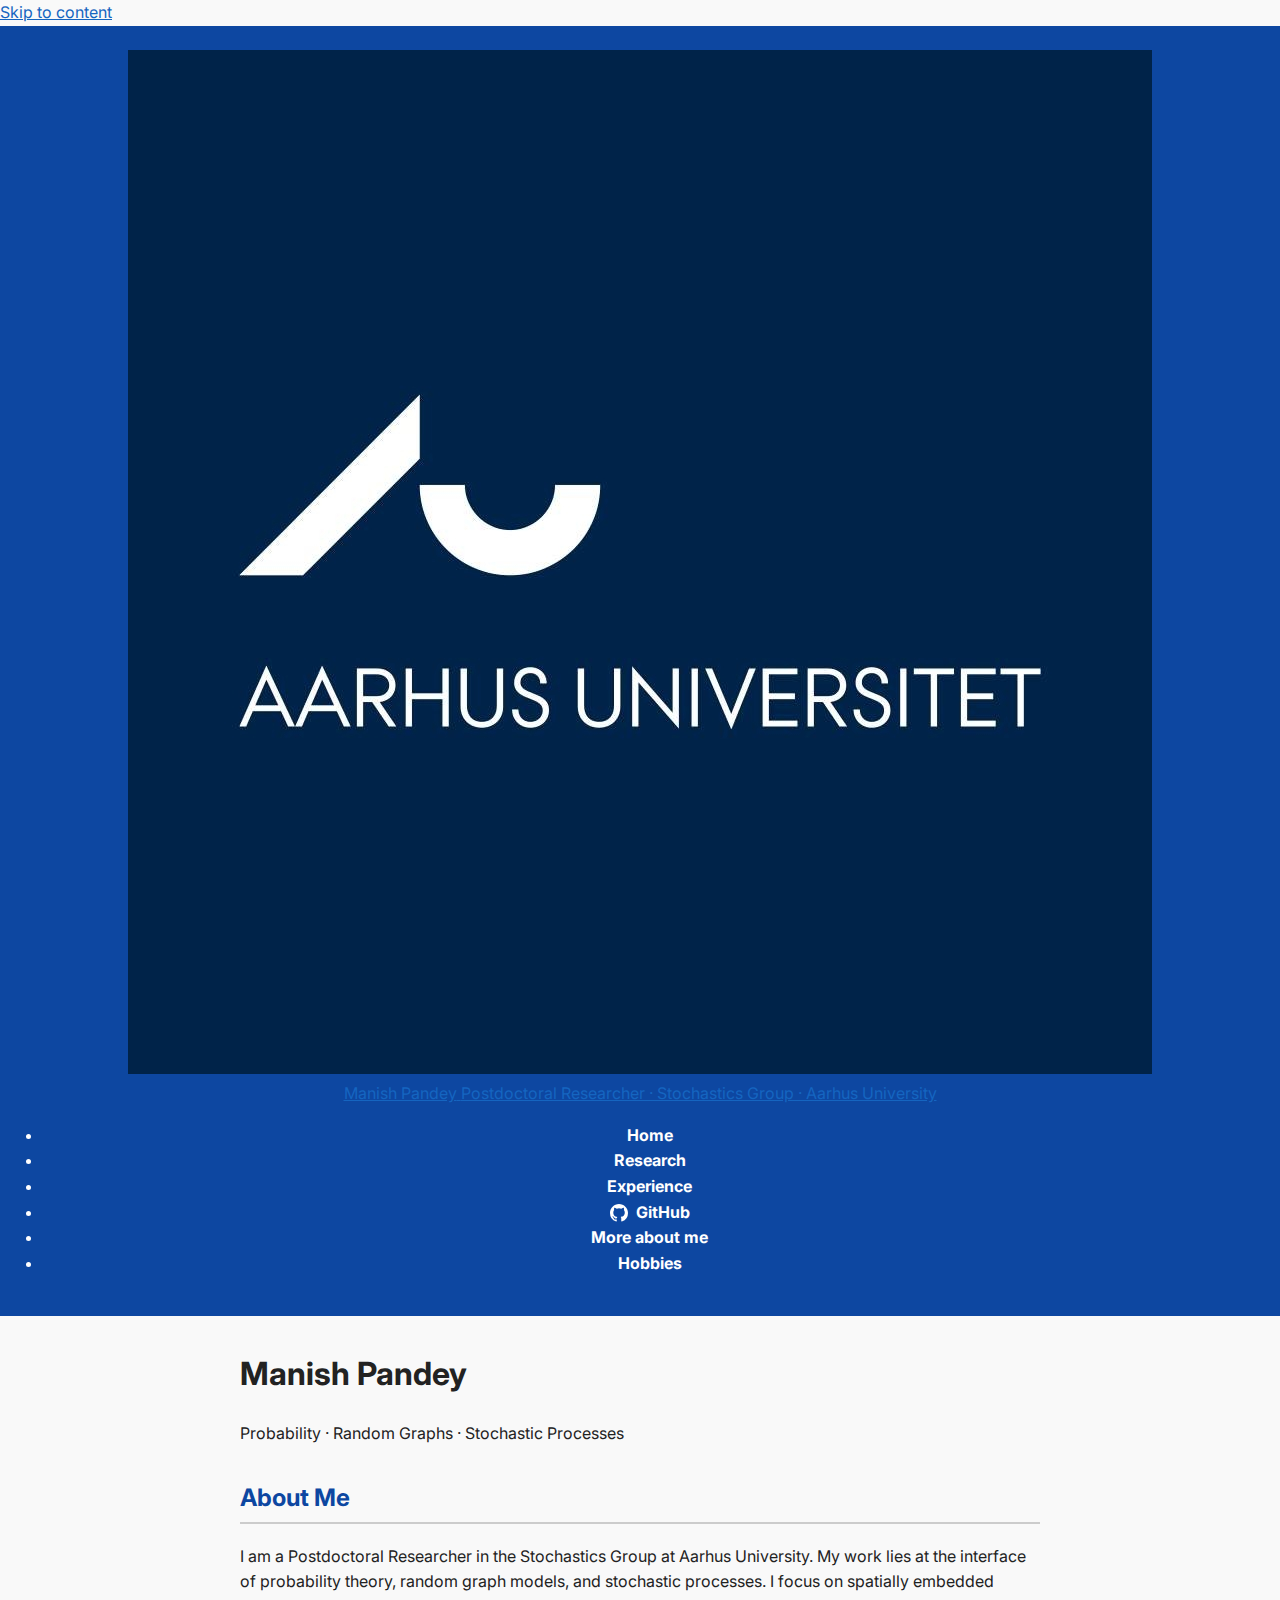
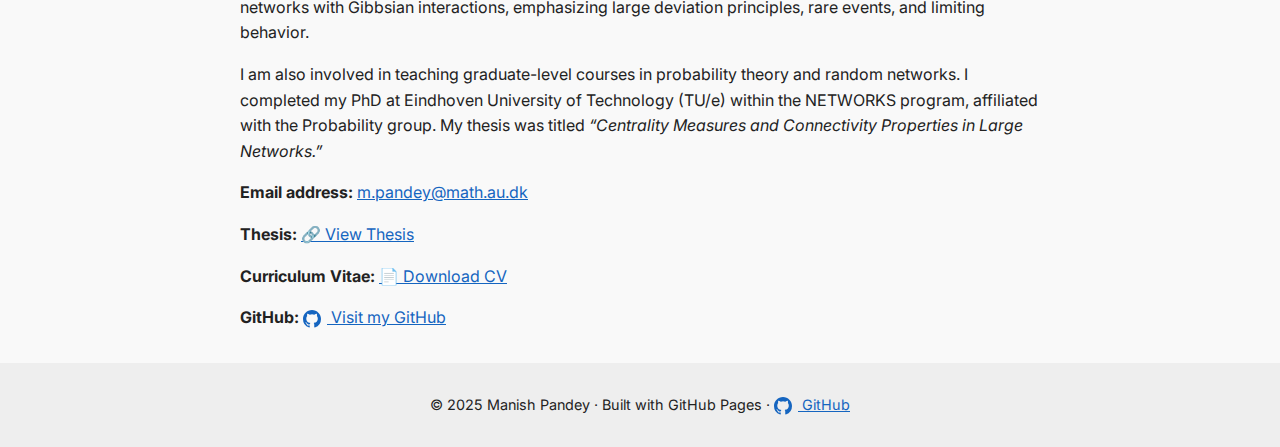
<file: index.html>
<!DOCTYPE html>
<html lang="en">
<head>
  <meta charset="UTF-8" />
  <meta name="viewport" content="width=device-width, initial-scale=1" />
  <title>Manish Pandey</title>

  <!-- SEO -->
  <meta name="description" content="Manish Pandey — Postdoctoral Researcher in the Stochastics Group at Aarhus University." />
  <link rel="canonical" href="https://mpandey0897.github.io/" />

  <!-- Social -->
  <meta property="og:title" content="Manish Pandey" />
  <meta property="og:description" content="Postdoctoral researcher at Aarhus University." />
  <meta property="og:type" content="website" />
  <meta name="twitter:card" content="summary" />

  <!-- Fonts -->
  <link rel="preconnect" href="https://fonts.googleapis.com" />
  <link rel="preconnect" href="https://fonts.gstatic.com" crossorigin />
  <link href="https://fonts.googleapis.com/css2?family=Inter:wght@400;500;600&display=swap" rel="stylesheet" />

  <!-- Styles -->
  <link rel="stylesheet" href="style.css" />
  <style>
    .icon {
      width: 18px;
      height: 18px;
      vertical-align: middle;
      margin-right: 6px;
      fill: currentColor;
    }
    .site-nav a svg {
      margin-right: 4px;
    }
  </style>
</head>
<body>
  <a class="skip-link" href="#main">Skip to content</a>

  <!-- HEADER -->
  <header class="site-header" role="banner">
    <div class="container header-inner">
      <a class="brand" href="index.html#home" aria-label="Go to home">
        <img src="profile.jpg" alt="Portrait of Manish Pandey" class="brand-avatar" />
        <div class="brand-text">
          <span class="brand-title">Manish Pandey</span>
          <span class="brand-subtitle">Postdoctoral Researcher · Stochastics Group · Aarhus University</span>
        </div>
      </a>
      <nav class="site-nav" aria-label="Primary">
        <ul>
          <li><a href="index.html#home" aria-current="page">Home</a></li>
          <li><a href="research.html">Research</a></li>
          <li><a href="experiences.html">Experience</a></li>
           <li>
            <a href="https://github.com/mpandey0897" target="_blank" rel="noopener noreferrer">
              <svg class="icon" viewBox="0 0 16 16" aria-hidden="true">
                <path d="M8 0C3.58 0 0 3.58 0 8a8 8 0 0 0 5.47 7.59c.4.07.55-.17.55-.38 
                  0-.19-.01-.82-.01-1.49-2.01.37-2.53-.49-2.69-.94-.09-.23-.48-.94-.82-1.13-.28-.15-.68-.52
                  0-.53.63-.01 1.08.58 1.23.82.72 1.21 1.87.87 2.33.66.07-.52.28-.87.51-1.07
                  -1.78-.2-3.64-.89-3.64-3.95 0-.87.31-1.59.82-2.15-.08-.2-.36-1.02.08-2.12 
                  0 0 .67-.21 2.2.82a7.5 7.5 0 0 1 4 0c1.53-1.04 2.2-.82 
                  2.2-.82.44 1.1.16 1.92.08 2.12.51.56.82 1.27.82 2.15 
                  0 3.07-1.87 3.75-3.65 3.95.29.25.54.73.54 1.48 
                  0 1.07-.01 1.93-.01 2.2 0 .21.15.46.55.38A8 8 0 0 0 16 8c0-4.42-3.58-8-8-8z"/>
              </svg>
              GitHub
            </a>
          </li>
          <li><a href="/me.html">More about me</a></li>
          <li><a href="hobbies.html">Hobbies</a></li>
        </ul>
      </nav>
    </div>
  </header>

  <!-- HERO -->
  <section class="hero" id="home" role="region" aria-label="Hero banner">
    <div class="container hero-content">
      <h1>Manish Pandey</h1>
      <p>Probability · Random Graphs · Stochastic Processes</p>
    </div>
  </section>

  <main id="main">
    <!-- About -->
    <section id="about" class="container section">
      <h2>About Me</h2>
      <p>
        I am a Postdoctoral Researcher in the Stochastics Group at Aarhus University. My work lies at the interface of probability theory, random graph models, and stochastic processes. I focus on spatially embedded networks with Gibbsian interactions, emphasizing large deviation principles, rare events, and limiting behavior.
      </p>
      <p>
        I am also involved in teaching graduate-level courses in probability theory and random networks. I completed my PhD at Eindhoven University of Technology (TU/e) within the NETWORKS program, affiliated with the Probability group. My thesis was titled
        <em>“Centrality Measures and Connectivity Properties in Large Networks.”</em>
      </p>
      <div class="contacts-grid">
  <p class="hero-contact"><strong>Email address:</strong>
    <a href="mailto:m.pandey@math.au.dk" class="button">m.pandey@math.au.dk</a>
  </p>

  <p class="hero-contact"><strong>Thesis:</strong>
    <a href="https://research.tue.nl/en/publications/centrality-measures-and-connectivity-properties-in-large-networks"
       class="button" target="_blank" rel="noopener noreferrer">🔗 View Thesis</a>
  </p>

  <p class="hero-contact"><strong>Curriculum Vitae:</strong>
    <a href="Resume.pdf" class="button" target="_blank" rel="noopener noreferrer">📄 Download CV</a>
  </p>

  <p class="hero-contact"><strong>GitHub:</strong>
    <a href="https://github.com/mpandey0897" class="button" target="_blank" rel="noopener noreferrer">
      <svg class="icon" viewBox="0 0 16 16" aria-hidden="true">
        <path d="M8 0C3.58 0 0 3.58 0 8a8 8 0 0 0 5.47 7.59c.4.07.55-.17.55-.38 0-.19-.01-.82-.01-1.49-2.01.37-2.53-.49-2.69-.94-.09-.23-.48-.94-.82-1.13-.28-.15-.68-.52 0-.53.63-.01 1.08.58 1.23.82.72 1.21 1.87.87 2.33.66.07-.52.28-.87.51-1.07-1.78-.2-3.64-.89-3.64-3.95 0-.87.31-1.59.82-2.15-.08-.2-.36-1.02.08-2.12 0 0 .67-.21 2.2.82a7.5 7.5 0 0 1 4 0c1.53-1.04 2.2-.82 2.2-.82.44 1.1.16 1.92.08 2.12.51.56.82 1.27.82 2.15 0 3.07-1.87 3.75-3.65 3.95.29.25.54.73.54 1.48 0 1.07-.01 1.93-.01 2.2 0 .21.15.46.55.38A8 8 0 0 0 16 8c0-4.42-3.58-8-8-8z"/>
      </svg>
      Visit my GitHub
    </a>
  </p>
</div>

    </section>
  </main>

  <!-- FOOTER -->
  <footer class="site-footer" role="contentinfo">
    <div class="container">
      <p>
        © <time datetime="2025">2025</time> Manish Pandey · Built with GitHub Pages · 
        <a href="https://github.com/mpandey0897" target="_blank" rel="noopener noreferrer">
          <svg class="icon" viewBox="0 0 16 16" aria-hidden="true">
            <path d="M8 0C3.58 0 0 3.58 0 8a8 8 0 0 0 5.47 7.59c.4.07.55-.17.55-.38 
              0-.19-.01-.82-.01-1.49-2.01.37-2.53-.49-2.69-.94-.09-.23-.48-.94-.82-1.13-.28-.15-.68-.52
              0-.53.63-.01 1.08.58 1.23.82.72 1.21 1.87.87 2.33.66.07-.52.28-.87.51-1.07
              -1.78-.2-3.64-.89-3.64-3.95 0-.87.31-1.59.82-2.15-.08-.2-.36-1.02.08-2.12 
              0 0 .67-.21 2.2.82a7.5 7.5 0 0 1 4 0c1.53-1.04 2.2-.82 
              2.2-.82.44 1.1.16 1.92.08 2.12.51.56.82 1.27.82 2.15 
              0 3.07-1.87 3.75-3.65 3.95.29.25.54.73.54 1.48 
              0 1.07-.01 1.93-.01 2.2 0 .21.15.46.55.38A8 8 0 0 0 16 8c0-4.42-3.58-8-8-8z"/>
          </svg>
          GitHub
        </a>
      </p>
    </div>
  </footer>
</body>
</html>
</file>
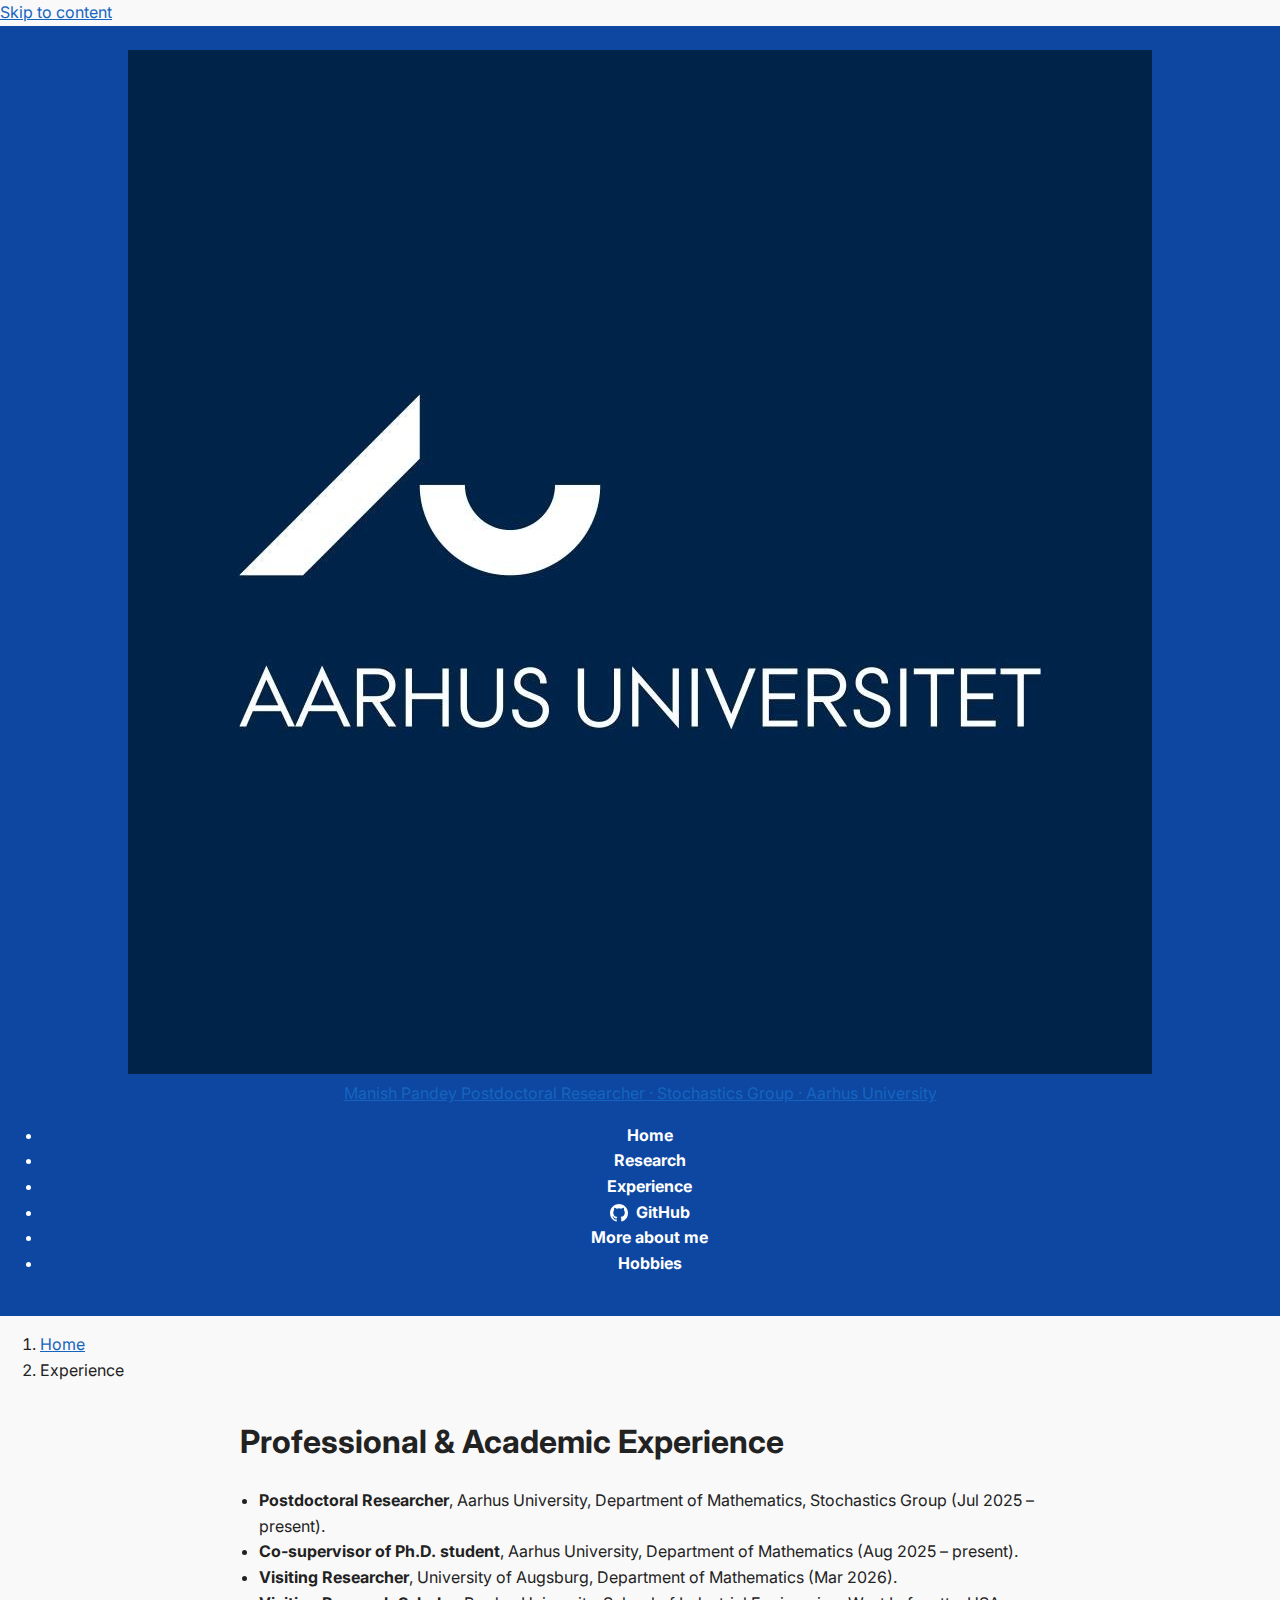
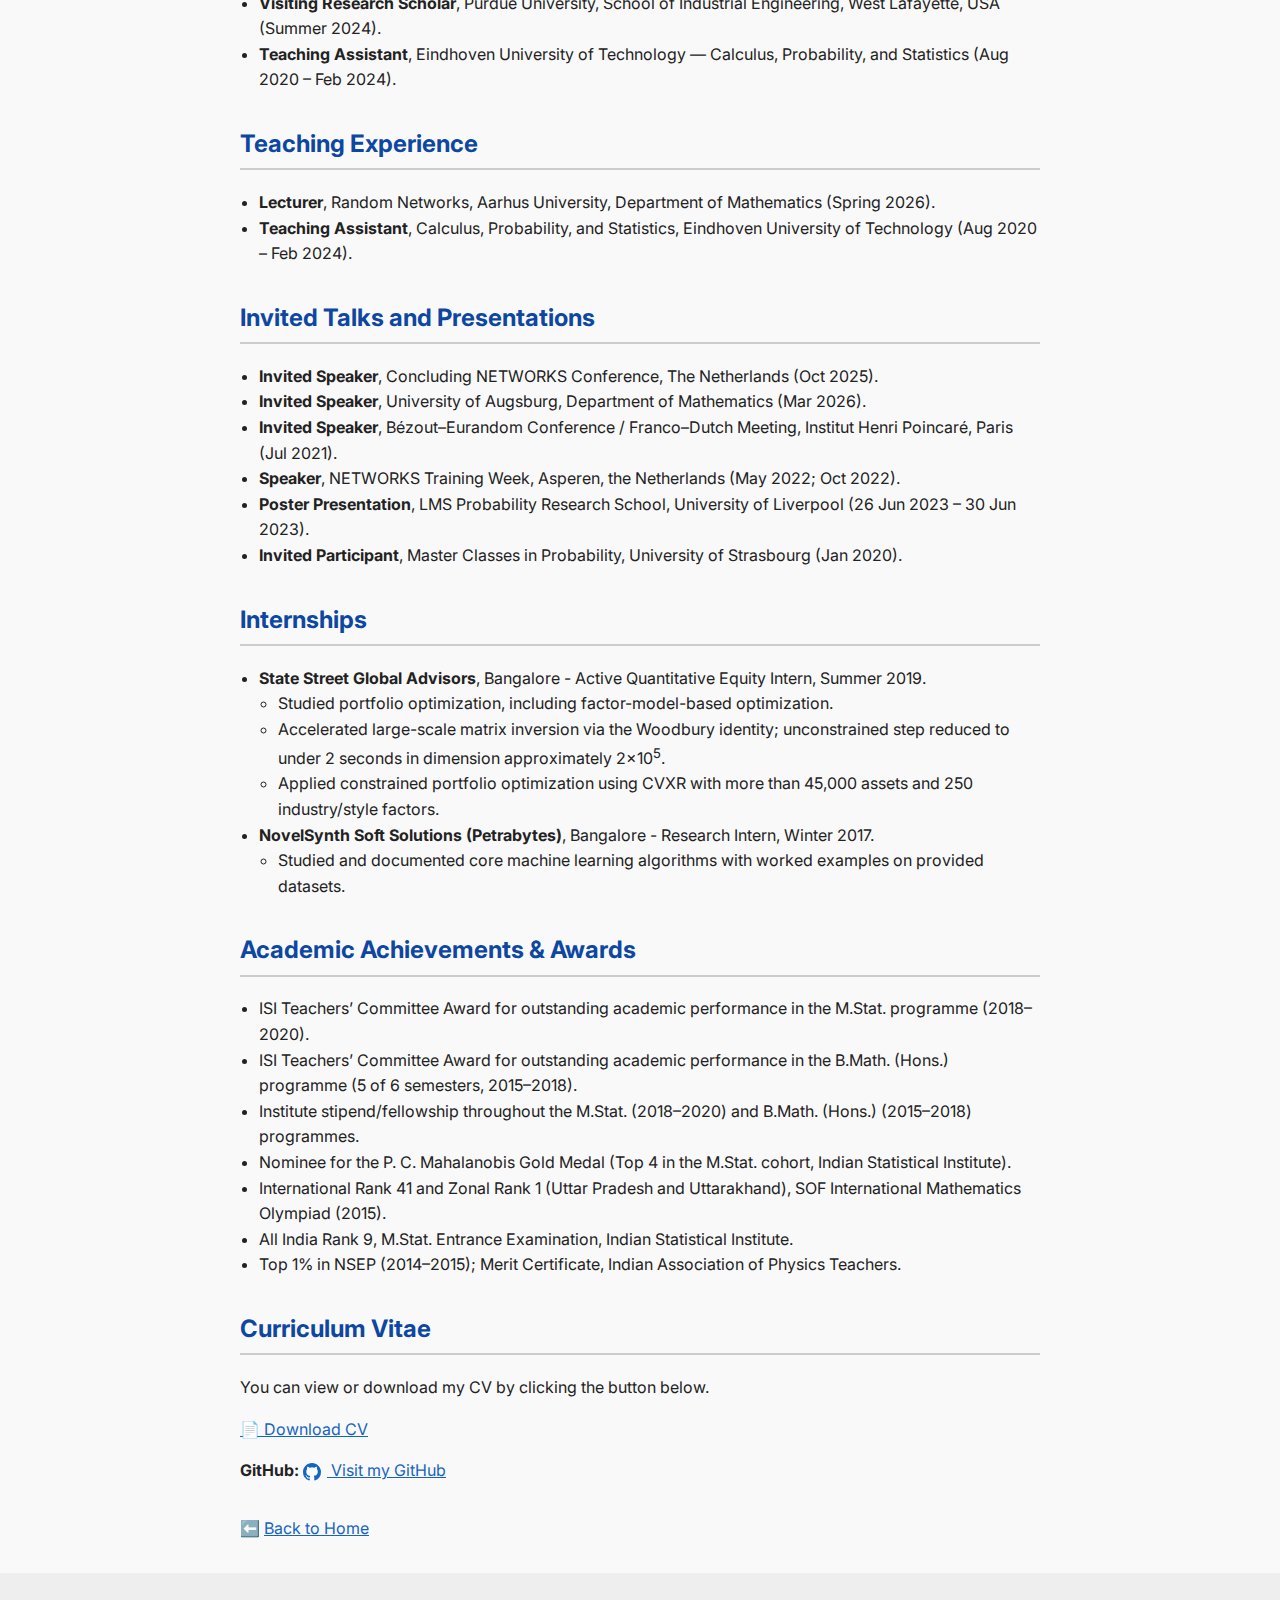
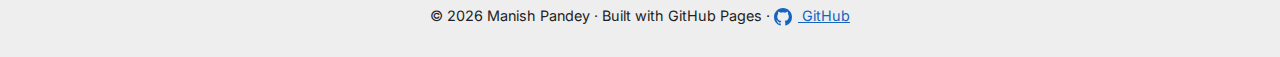
<file: experiences.html>
<!DOCTYPE html>
<html lang="en">
<head>
  <meta charset="UTF-8" />
  <meta name="viewport" content="width=device-width, initial-scale=1" />
  <title>Experience — Manish Pandey</title>

  <meta name="description" content="Professional and academic experience, research visits, teaching, internships, and awards for Manish Pandey." />
  <link rel="canonical" href="https://mpandey0897.github.io/experiences.html" />

  <!-- Fonts -->
  <link rel="preconnect" href="https://fonts.googleapis.com" />
  <link rel="preconnect" href="https://fonts.gstatic.com" crossorigin />
  <link href="https://fonts.googleapis.com/css2?family=Inter:wght@400;500;600&display=swap" rel="stylesheet" />

  <!-- Styles -->
  <link rel="stylesheet" href="style.css" />
  <style>
    .icon { width: 18px; height: 18px; vertical-align: middle; margin-right: 6px; fill: currentColor; }
    .site-nav a svg { margin-right: 4px; }
  </style>
</head>
<body>
  <a class="skip-link" href="#main">Skip to content</a>

  <!-- HEADER -->
  <header class="site-header" role="banner">
    <div class="container header-inner">
      <a class="brand" href="index.html#home" aria-label="Go to home">
        <img src="profile.jpg" alt="Portrait of Manish Pandey" class="brand-avatar" />
        <div class="brand-text">
          <span class="brand-title">Manish Pandey</span>
          <span class="brand-subtitle">Postdoctoral Researcher · Stochastics Group · Aarhus University</span>
        </div>
      </a>
      <nav class="site-nav" aria-label="Primary">
        <ul>
          <li><a href="index.html">Home</a></li>
          <li><a href="research.html">Research</a></li>
          <li><a href="experiences.html" aria-current="page">Experience</a></li>
          <li>
            <a href="https://github.com/mpandey0897" target="_blank" rel="noopener noreferrer">
              <svg class="icon" viewBox="0 0 16 16" aria-hidden="true">
                <path d="M8 0C3.58 0 0 3.58 0 8a8 8 0 0 0 5.47 7.59c.4.07.55-.17.55-.38 0-.19-.01-.82-.01-1.49-2.01.37-2.53-.49-2.69-.94-.09-.23-.48-.94-.82-1.13-.28-.15-.68-.52 0-.53.63-.01 1.08.58 1.23.82.72 1.21 1.87.87 2.33.66.07-.52.28-.87.51-1.07-1.78-.2-3.64-.89-3.64-3.95 0-.87.31-1.59.82-2.15-.08-.2-.36-1.02.08-2.12 0 0 .67-.21 2.2.82a7.5 7.5 0 0 1 4 0c1.53-1.04 2.2-.82 2.2-.82.44 1.1.16 1.92.08 2.12.51.56.82 1.27.82 2.15 0 3.07-1.87 3.75-3.65 3.95.29.25.54.73.54 1.48 0 1.07-.01 1.93-.01 2.2 0 .21.15.46.55.38A8 8 0 0 0 16 8c0-4.42-3.58-8-8-8z"/>
              </svg>
              GitHub
            </a>
          </li>
          <li><a href="/me.html">More about me</a></li>
          <li><a href="hobbies.html">Hobbies</a></li>
        </ul>
      </nav>
    </div>
  </header>

  <!-- Breadcrumb -->
  <nav class="breadcrumb container" aria-label="Breadcrumb">
    <ol>
      <li><a href="/">Home</a></li>
      <li aria-current="page">Experience</li>
    </ol>
  </nav>

  <main id="main">
    <!-- PROFESSIONAL & ACADEMIC EXPERIENCE -->
    <section class="container section">
      <h1>Professional & Academic Experience</h1>
      <ul class="clean-list">
        <li><strong>Postdoctoral Researcher</strong>, Aarhus University, Department of Mathematics, Stochastics Group (<time datetime="2025-07">Jul 2025</time> – present).</li>
        <li><strong>Co-supervisor of Ph.D. student</strong>, Aarhus University, Department of Mathematics  (<time datetime="2025-08">Aug 2025</time> – present).</li>
        <li><strong>Visiting Researcher</strong>, University of Augsburg, Department of Mathematics (<time datetime="2026-03">Mar 2026</time>).</li>
        <li><strong>Visiting Research Scholar</strong>, Purdue University, School of Industrial Engineering, West Lafayette, USA (Summer <time datetime="2024">2024</time>).</li>
        <li><strong>Teaching Assistant</strong>, Eindhoven University of Technology — Calculus, Probability, and Statistics (<time datetime="2020-08">Aug 2020</time> – <time datetime="2024-02">Feb 2024</time>).</li>
      </ul>
    </section>

    <!-- TEACHING -->
    <section class="container section">
      <h2>Teaching Experience</h2>
      <ul class="clean-list">
        <li><strong>Lecturer</strong>, Random Networks, Aarhus University, Department of Mathematics (Spring <time datetime="2026">2026</time>).</li>
        <li><strong>Teaching Assistant</strong>, Calculus, Probability, and Statistics, Eindhoven University of Technology (<time datetime="2020-08">Aug 2020</time> – <time datetime="2024-02">Feb 2024</time>).</li>
      </ul>
    </section>

    <!-- TALKS -->
    <section class="container section">
      <h2>Invited Talks and Presentations</h2>
      <ul class="clean-list">
        <li><strong>Invited Speaker</strong>, Concluding NETWORKS Conference, The Netherlands (<time datetime="2025-10">Oct 2025</time>).</li>
        <li><strong>Invited Speaker</strong>, University of Augsburg, Department of Mathematics (<time datetime="2026-03">Mar 2026</time>).</li>
        <li><strong>Invited Speaker</strong>, Bézout–Eurandom Conference / Franco–Dutch Meeting, Institut Henri Poincaré, Paris (<time datetime="2021-07">Jul 2021</time>).</li>
        <li><strong>Speaker</strong>, NETWORKS Training Week, Asperen, the Netherlands (<time datetime="2022-05">May 2022</time>; <time datetime="2022-10">Oct 2022</time>).</li>
        <li><strong>Poster Presentation</strong>, LMS Probability Research School, University of Liverpool (<time datetime="2023-06-26">26 Jun 2023</time> – <time datetime="2023-06-30">30 Jun 2023</time>).</li>
        <li><strong>Invited Participant</strong>, Master Classes in Probability, University of Strasbourg (<time datetime="2020-01">Jan 2020</time>).</li>
      </ul>
    </section>

    <!-- INTERNSHIPS -->
    <section class="container section">
      <h2>Internships</h2>
      <ul class="clean-list">
        <li>
          <strong>State Street Global Advisors</strong>, Bangalore - Active Quantitative Equity Intern, Summer <time datetime="2019">2019</time>.
          <ul>
            <li>Studied portfolio optimization, including factor-model-based optimization.</li>
            <li>Accelerated large-scale matrix inversion via the Woodbury identity; unconstrained step reduced to under 2 seconds in dimension approximately 2×10<sup>5</sup>.</li>
            <li>Applied constrained portfolio optimization using CVXR with more than 45,000 assets and 250 industry/style factors.</li>
          </ul>
        </li>
        <li>
          <strong>NovelSynth Soft Solutions (Petrabytes)</strong>, Bangalore - Research Intern, Winter <time datetime="2017">2017</time>.
          <ul>
            <li>Studied and documented core machine learning algorithms with worked examples on provided datasets.</li>
          </ul>
        </li>
      </ul>
    </section>

    <!-- ACHIEVEMENTS -->
    <section class="container section">
      <h2>Academic Achievements & Awards</h2>
      <ul class="clean-list">
        <li>ISI Teachers’ Committee Award for outstanding academic performance in the M.Stat. programme (2018–2020).</li>
        <li>ISI Teachers’ Committee Award for outstanding academic performance in the B.Math. (Hons.) programme (5 of 6 semesters, 2015–2018).</li>
        <li>Institute stipend/fellowship throughout the M.Stat. (2018–2020) and B.Math. (Hons.) (2015–2018) programmes.</li>
        <li>Nominee for the P. C. Mahalanobis Gold Medal (Top 4 in the M.Stat. cohort, Indian Statistical Institute).</li>
        <li>International Rank 41 and Zonal Rank 1 (Uttar Pradesh and Uttarakhand), SOF International Mathematics Olympiad (2015).</li>
        <li>All India Rank 9, M.Stat. Entrance Examination, Indian Statistical Institute.</li>
        <li>Top 1% in NSEP (2014–2015); Merit Certificate, Indian Association of Physics Teachers.</li>
      </ul>
    </section>

    <!-- CV -->
    <section id="cv" class="container section">
      <h2>Curriculum Vitae</h2>
      <p>You can view or download my CV by clicking the button below.</p>
      <a href="Resume.pdf" class="button" target="_blank" rel="noopener noreferrer">📄 Download CV</a>

      <p class="hero-contact" style="margin-top:1rem;">
        <strong>GitHub:</strong>
        <a href="https://github.com/mpandey0897" class="button" target="_blank" rel="noopener noreferrer">
          <svg class="icon" viewBox="0 0 16 16" aria-hidden="true">
            <path d="M8 0C3.58 0 0 3.58 0 8a8 8 0 0 0 5.47 7.59c.4.07.55-.17.55-.38 0-.19-.01-.82-.01-1.49-2.01.37-2.53-.49-2.69-.94-.09-.23-.48-.94-.82-1.13-.28-.15-.68-.52 0-.53.63-.01 1.08.58 1.23.82.72 1.21 1.87.87 2.33.66.07-.52.28-.87.51-1.07-1.78-.2-3.64-.89-3.64-3.95 0-.87.31-1.59.82-2.15-.08-.2-.36-1.02.08-2.12 0 0 .67-.21 2.2.82a7.5 7.5 0 0 1 4 0c1.53-1.04 2.2-.82 2.2-.82.44 1.1.16 1.92.08 2.12.51.56.82 1.27.82 2.15 0 3.07-1.87 3.75-3.65 3.95.29.25.54.73.54 1.48 0 1.07-.01 1.93-.01 2.2 0 .21.15.46.55.38A8 8 0 0 0 16 8c0-4.42-3.58-8-8-8z"/>
          </svg>
          Visit my GitHub
        </a>
      </p>
    </section>

    <section class="container section">
      <p>⬅️ <a href="index.html#home">Back to Home</a></p>
    </section>
  </main>

  <!-- FOOTER -->
  <footer class="site-footer" role="contentinfo">
    <div class="container">
      <p>
        © <time datetime="2026">2026</time> Manish Pandey · Built with GitHub Pages · 
        <a href="https://github.com/mpandey0897" target="_blank" rel="noopener noreferrer">
          <svg class="icon" viewBox="0 0 16 16" aria-hidden="true">
            <path d="M8 0C3.58 0 0 3.58 0 8a8 8 0 0 0 5.47 7.59c.4.07.55-.17.55-.38 
              0-.19-.01-.82-.01-1.49-2.01.37-2.53-.49-2.69-.94-.09-.23-.48-.94-.82-1.13-.28-.15-.68-.52
              0-.53.63-.01 1.08.58 1.23.82.72 1.21 1.87.87 2.33.66.07-.52.28-.87.51-1.07
              -1.78-.2-3.64-.89-3.64-3.95 0-.87.31-1.59.82-2.15-.08-.2-.36-1.02.08-2.12 
              0 0 .67-.21 2.2.82a7.5 7.5 0 0 1 4 0c1.53-1.04 2.2-.82 
              2.2-.82.44 1.1.16 1.92.08 2.12.51.56.82 1.27.82 2.15 
              0 3.07-1.87 3.75-3.65 3.95.29.25.54.73.54 1.48 
              0 1.07-.01 1.93-.01 2.2 0 .21.15.46.55.38A8 8 0 0 0 16 8c0-4.42-3.58-8-8-8z"/>
          </svg>
          GitHub
        </a>
      </p>
    </div>
  </footer>
</body>
</html>
</file>
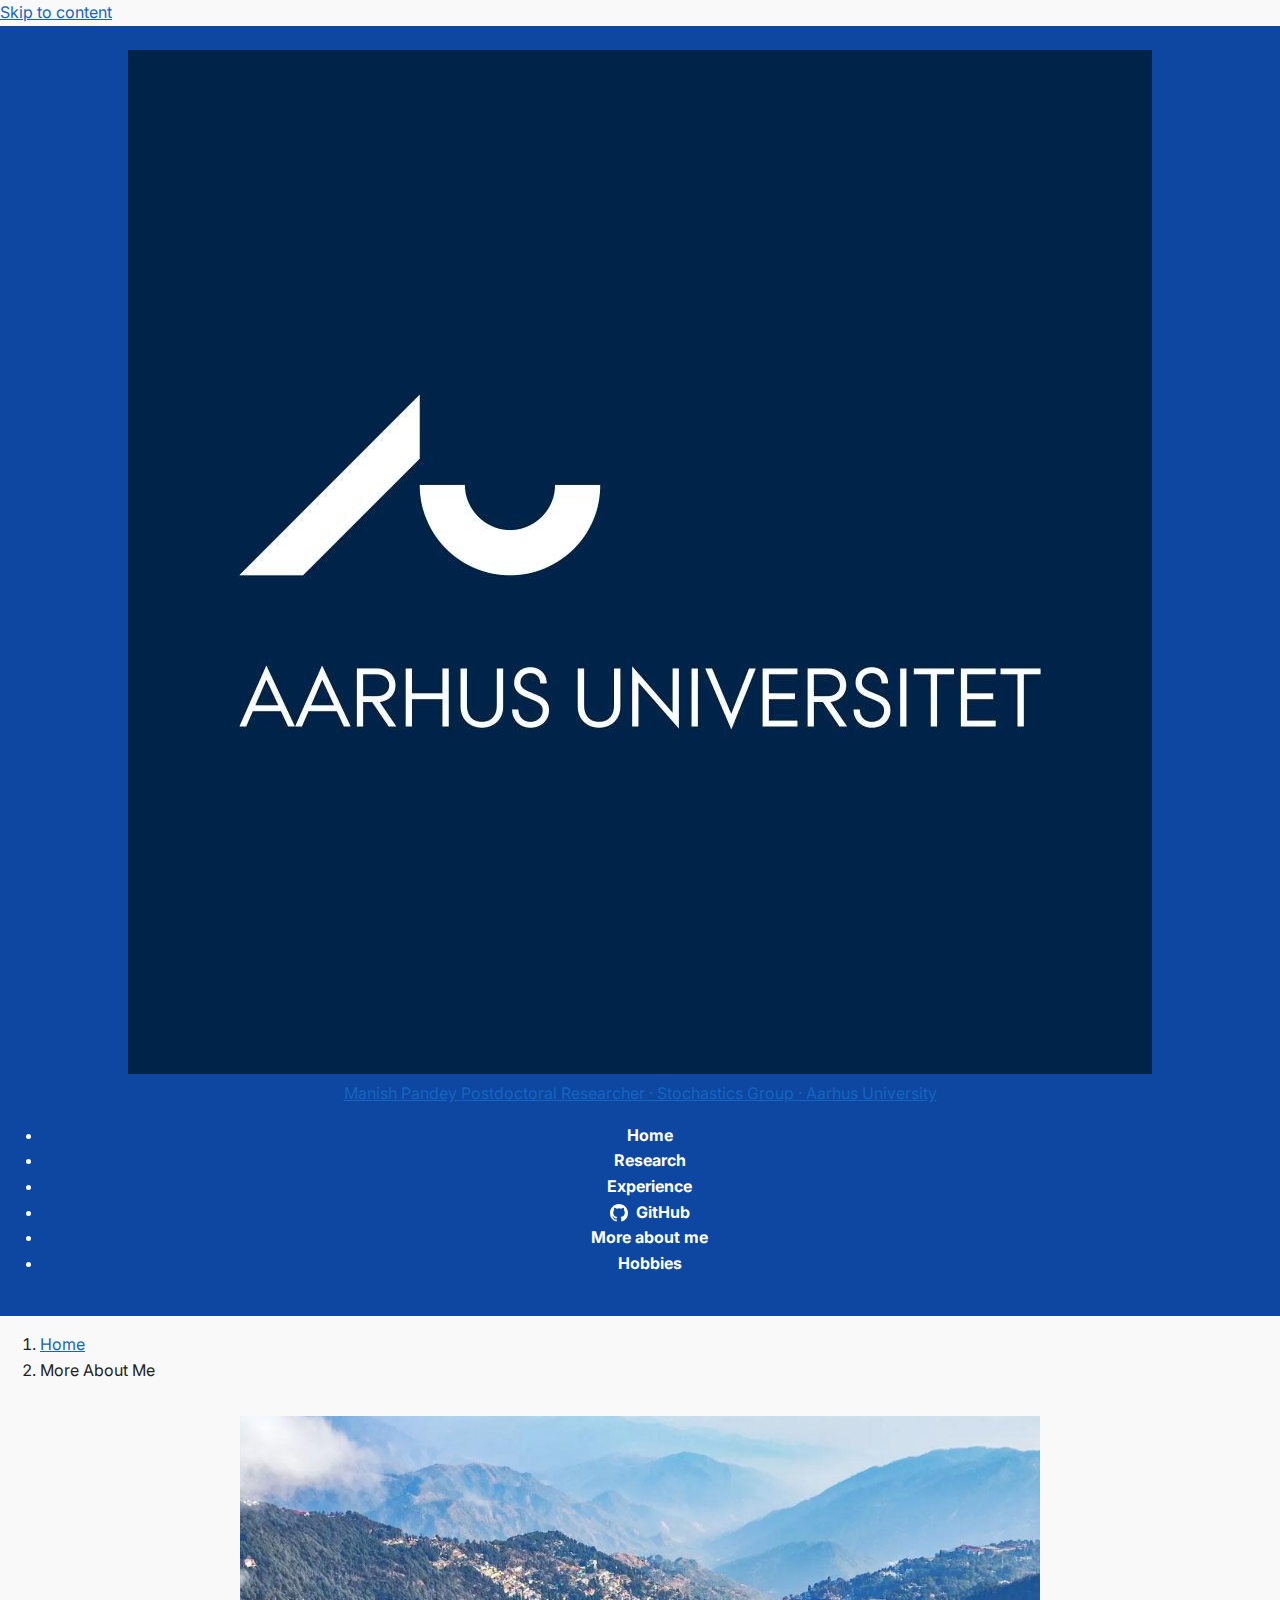
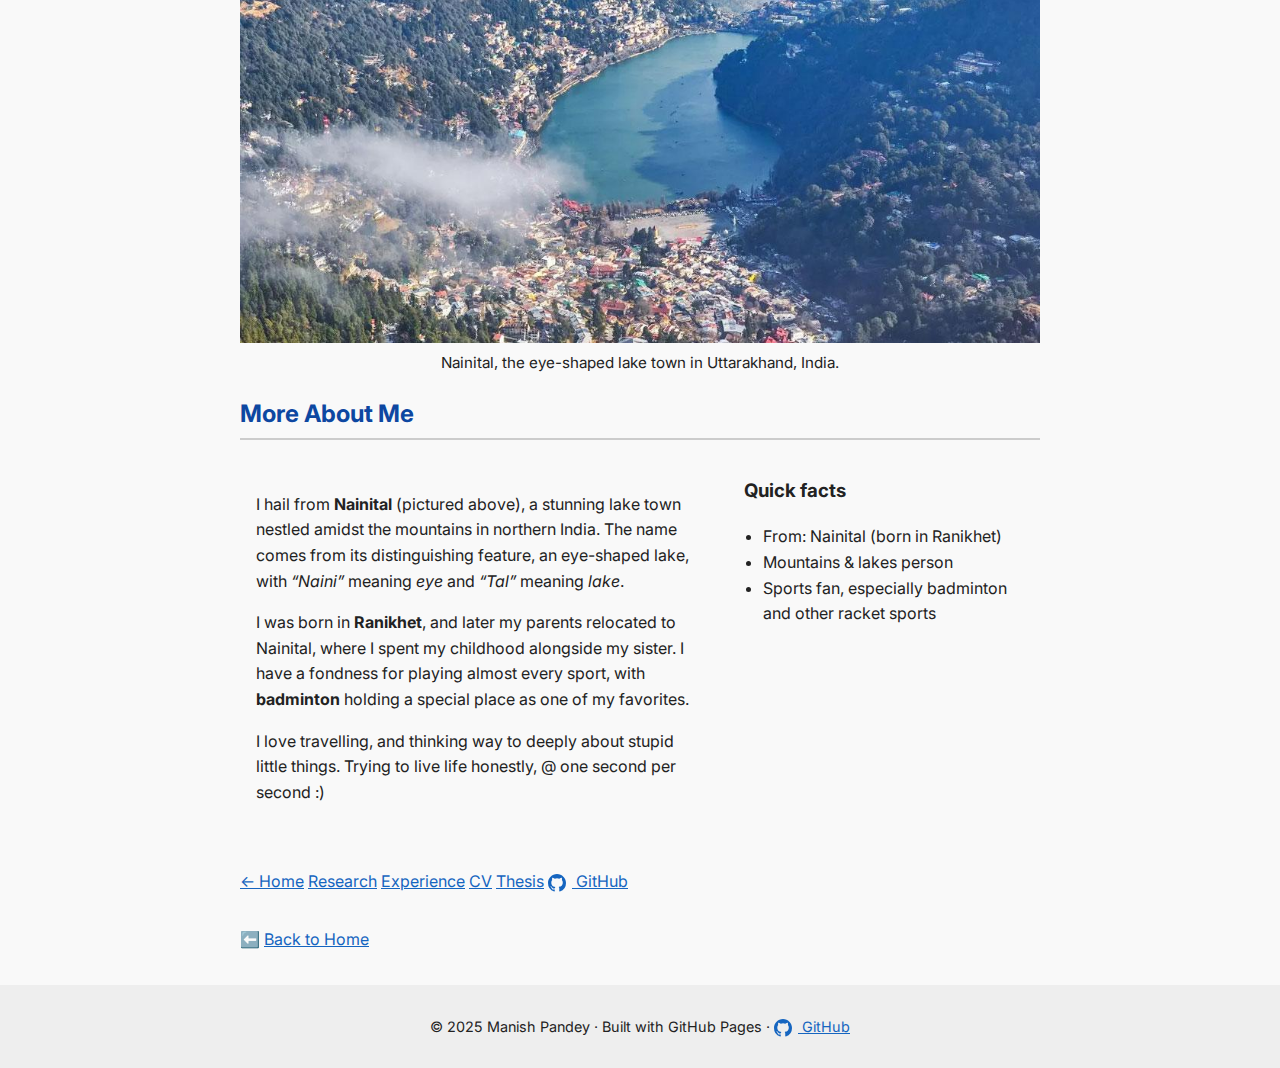
<file: me.html>
<!DOCTYPE html>
<html lang="en">
<head>
  <meta charset="utf-8" />
  <meta name="viewport" content="width=device-width, initial-scale=1" />
  <title>More About Me — Manish Pandey</title>
  <meta name="description" content="More about Manish Pandey — from Nainital and Ranikhet, with a love for sports (especially badminton) and the mountains." />

  <!-- Fonts & Styles -->
  <link rel="preconnect" href="https://fonts.googleapis.com" />
  <link rel="preconnect" href="https://fonts.gstatic.com" crossorigin />
  <link href="https://fonts.googleapis.com/css2?family=Inter:wght@400;500;600&display=swap" rel="stylesheet" />
  <link rel="stylesheet" href="/style.css" />

  <!-- Page-specific styles -->
  <style>
    .lead-photo { margin: 0 0 1rem; }
    .lead-photo img {
      width: 100%; height: auto; display: block;
      border-radius: var(--radius-1); border: 1px solid var(--border);
    }
    .lead-photo figcaption {
      margin-top: .5rem; font-size: .95rem; color: var(--muted); text-align: center;
    }
    .about-split {
      display: grid; grid-template-columns: 1fr; gap: 1.25rem; align-items: start;
    }
    @media (min-width: 900px) {
      .about-split { grid-template-columns: 1.2fr .8fr; }
    }
    .about-box {
      border: 1px solid var(--border); border-radius: var(--radius-1);
      padding: 1rem; background: var(--bg);
    }
    /* GitHub icon */
    .icon { width: 18px; height: 18px; vertical-align: middle; margin-right: 6px; fill: currentColor; }
    .site-nav a svg { margin-right: 4px; }
  </style>
</head>
<body>
  <a class="skip-link" href="#main">Skip to content</a>

  <!-- HEADER -->
  <header class="site-header" role="banner">
    <div class="container header-inner">
      <a class="brand" href="/#home" aria-label="Go to home">
        <img src="/profile.jpg" alt="Portrait of Manish Pandey" class="brand-avatar" />
        <div class="brand-text">
          <span class="brand-title">Manish Pandey</span>
          <span class="brand-subtitle">Postdoctoral Researcher · Stochastics Group · Aarhus University</span>
        </div>
      </a>
      <nav class="site-nav" aria-label="Primary">
        <ul>
          <li><a href="/#home">Home</a></li>
          <li><a href="/research.html">Research</a></li>
          <li><a href="/experiences.html">Experience</a></li>
          <li>
            <a href="https://github.com/mpandey0897" target="_blank" rel="noopener noreferrer">
              <svg class="icon" viewBox="0 0 16 16" aria-hidden="true">
                <path d="M8 0C3.58 0 0 3.58 0 8a8 8 0 0 0 5.47 7.59c.4.07.55-.17.55-.38 0-.19-.01-.82-.01-1.49-2.01.37-2.53-.49-2.69-.94-.09-.23-.48-.94-.82-1.13-.28-.15-.68-.52 0-.53.63-.01 1.08.58 1.23.82.72 1.21 1.87.87 2.33.66.07-.52.28-.87.51-1.07-1.78-.2-3.64-.89-3.64-3.95 0-.87.31-1.59.82-2.15-.08-.2-.36-1.02.08-2.12 0 0 .67-.21 2.2.82a7.5 7.5 0 0 1 4 0c1.53-1.04 2.2-.82 2.2-.82.44 1.1.16 1.92.08 2.12.51.56.82 1.27.82 2.15 0 3.07-1.87 3.75-3.65 3.95.29.25.54.73.54 1.48 0 1.07-.01 1.93-.01 2.2 0 .21.15.46.55.38A8 8 0 0 0 16 8c0-4.42-3.58-8-8-8z"/>
              </svg>
              GitHub
            </a>
          </li>
          <li><a href="/me.html" aria-current="page">More about me</a></li>
          <li><a href="/hobbies.html">Hobbies</a></li>
        </ul>
      </nav>
    </div>
  </header>

  <!-- Breadcrumb -->
  <nav class="breadcrumb container" aria-label="Breadcrumb">
    <ol>
      <li><a href="/">Home</a></li>
      <li aria-current="page">More About Me</li>
    </ol>
  </nav>

  <main id="main">
    <section class="container section">
      <figure class="lead-photo">
        <img src="/nainital.jpg" alt="Nainital Lake town surrounded by mountains" />
        <figcaption>Nainital, the eye-shaped lake town in Uttarakhand, India.</figcaption>
      </figure>

      <h2>More About Me</h2>
      <div class="about-split">
        <div class="about-box">
          <p>
            I hail from <strong>Nainital</strong> (pictured above), a stunning lake town nestled amidst the mountains in northern India.
            The name comes from its distinguishing feature, an eye-shaped lake, with <em>“Naini”</em> meaning <em>eye</em> and
            <em>“Tal”</em> meaning <em>lake</em>.
          </p>
          <p>
            I was born in <strong>Ranikhet</strong>, and later my parents relocated to Nainital, where I spent my childhood alongside my sister.
            I have a fondness for playing almost every sport, with <strong>badminton</strong> holding a special place as one of my favorites.
          </p>
          <p>
            I love travelling, and thinking way to deeply about stupid little things. Trying to live life honestly, @ one second per second :)
          </p>
      
        </div>

        <div class="about-box">
          <h3 style="margin-top:0">Quick facts</h3>
          <ul class="clean-list">
            <li>From: Nainital (born in Ranikhet)</li>
            <li>Mountains &amp; lakes person</li>
            <li>Sports fan, especially badminton and other racket sports</li>
          </ul>
        </div>
      </div>
    </section>

    <!-- Quick links -->
    <section class="container section" aria-label="Quick navigation">
      <a class="button" href="/">← Home</a>
      <a class="button" href="/research.html">Research</a>
      <a class="button" href="/experiences.html">Experience</a>
      <a class="button" href="/Resume.pdf" target="_blank" rel="noopener noreferrer">CV</a>
      <a class="button" href="https://research.tue.nl/en/publications/centrality-measures-and-connectivity-properties-in-large-networks" target="_blank" rel="noopener noreferrer">Thesis</a>
      <a class="button" href="https://github.com/mpandey0897" target="_blank" rel="noopener noreferrer">
        <svg class="icon" viewBox="0 0 16 16" aria-hidden="true">
          <path d="M8 0C3.58 0 0 3.58 0 8a8 8 0 0 0 5.47 7.59c.4.07.55-.17.55-.38 0-.19-.01-.82-.01-1.49-2.01.37-2.53-.49-2.69-.94-.09-.23-.48-.94-.82-1.13-.28-.15-.68-.52 0-.53.63-.01 1.08.58 1.23.82.72 1.21 1.87.87 2.33.66.07-.52.28-.87.51-1.07-1.78-.2-3.64-.89-3.64-3.95 0-.87.31-1.59.82-2.15-.08-.2-.36-1.02.08-2.12 0 0 .67-.21 2.2.82a7.5 7.5 0 0 1 4 0c1.53-1.04 2.2-.82 2.2-.82.44 1.1.16 1.92.08 2.12.51.56.82 1.27.82 2.15 0 3.07-1.87 3.75-3.65 3.95.29.25.54.73.54 1.48 0 1.07-.01 1.93-.01 2.2 0 .21.15.46.55.38A8 8 0 0 0 16 8c0-4.42-3.58-8-8-8z"/>
        </svg>
        GitHub
      </a>
    </section>

    <section class="container section">
      <p>⬅️ <a href="index.html#home">Back to Home</a></p>
    </section>
  </main>

  <!-- FOOTER -->
  <footer class="site-footer" role="contentinfo">
    <div class="container">
      <p>
        © <time datetime="2025">2025</time> Manish Pandey · Built with GitHub Pages · 
        <a href="https://github.com/mpandey0897" target="_blank" rel="noopener noreferrer">
          <svg class="icon" viewBox="0 0 16 16" aria-hidden="true">
            <path d="M8 0C3.58 0 0 3.58 0 8a8 8 0 0 0 5.47 7.59c.4.07.55-.17.55-.38 
              0-.19-.01-.82-.01-1.49-2.01.37-2.53-.49-2.69-.94-.09-.23-.48-.94-.82-1.13-.28-.15-.68-.52
              0-.53.63-.01 1.08.58 1.23.82.72 1.21 1.87.87 2.33.66.07-.52.28-.87.51-1.07
              -1.78-.2-3.64-.89-3.64-3.95 0-.87.31-1.59.82-2.15-.08-.2-.36-1.02.08-2.12 
              0 0 .67-.21 2.2.82a7.5 7.5 0 0 1 4 0c1.53-1.04 2.2-.82 
              2.2-.82.44 1.1.16 1.92.08 2.12.51.56.82 1.27.82 2.15 
              0 3.07-1.87 3.75-3.65 3.95.29.25.54.73.54 1.48 
              0 1.07-.01 1.93-.01 2.2 0 .21.15.46.55.38A8 8 0 0 0 16 8c0-4.42-3.58-8-8-8z"/>
          </svg>
          GitHub
        </a>
      </p>
    </div>
  </footer>
</body>
</html>
</file>
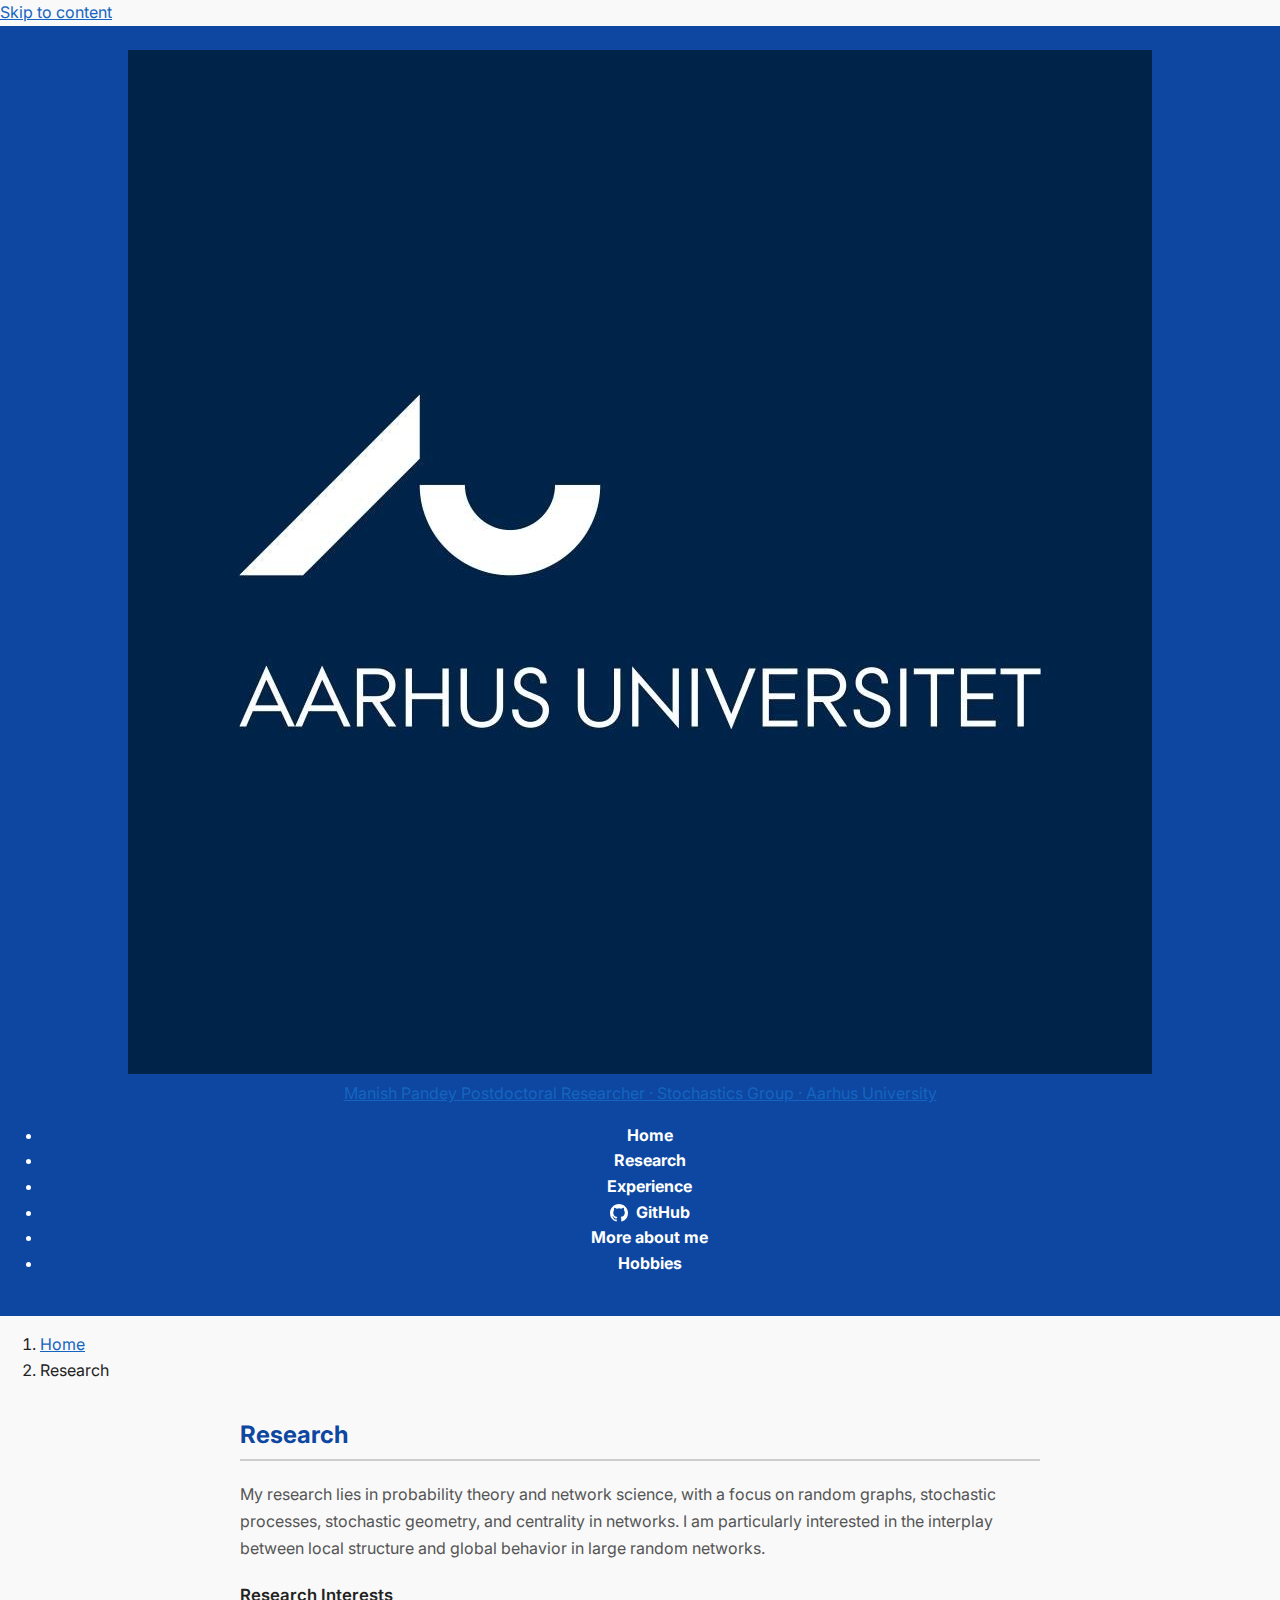
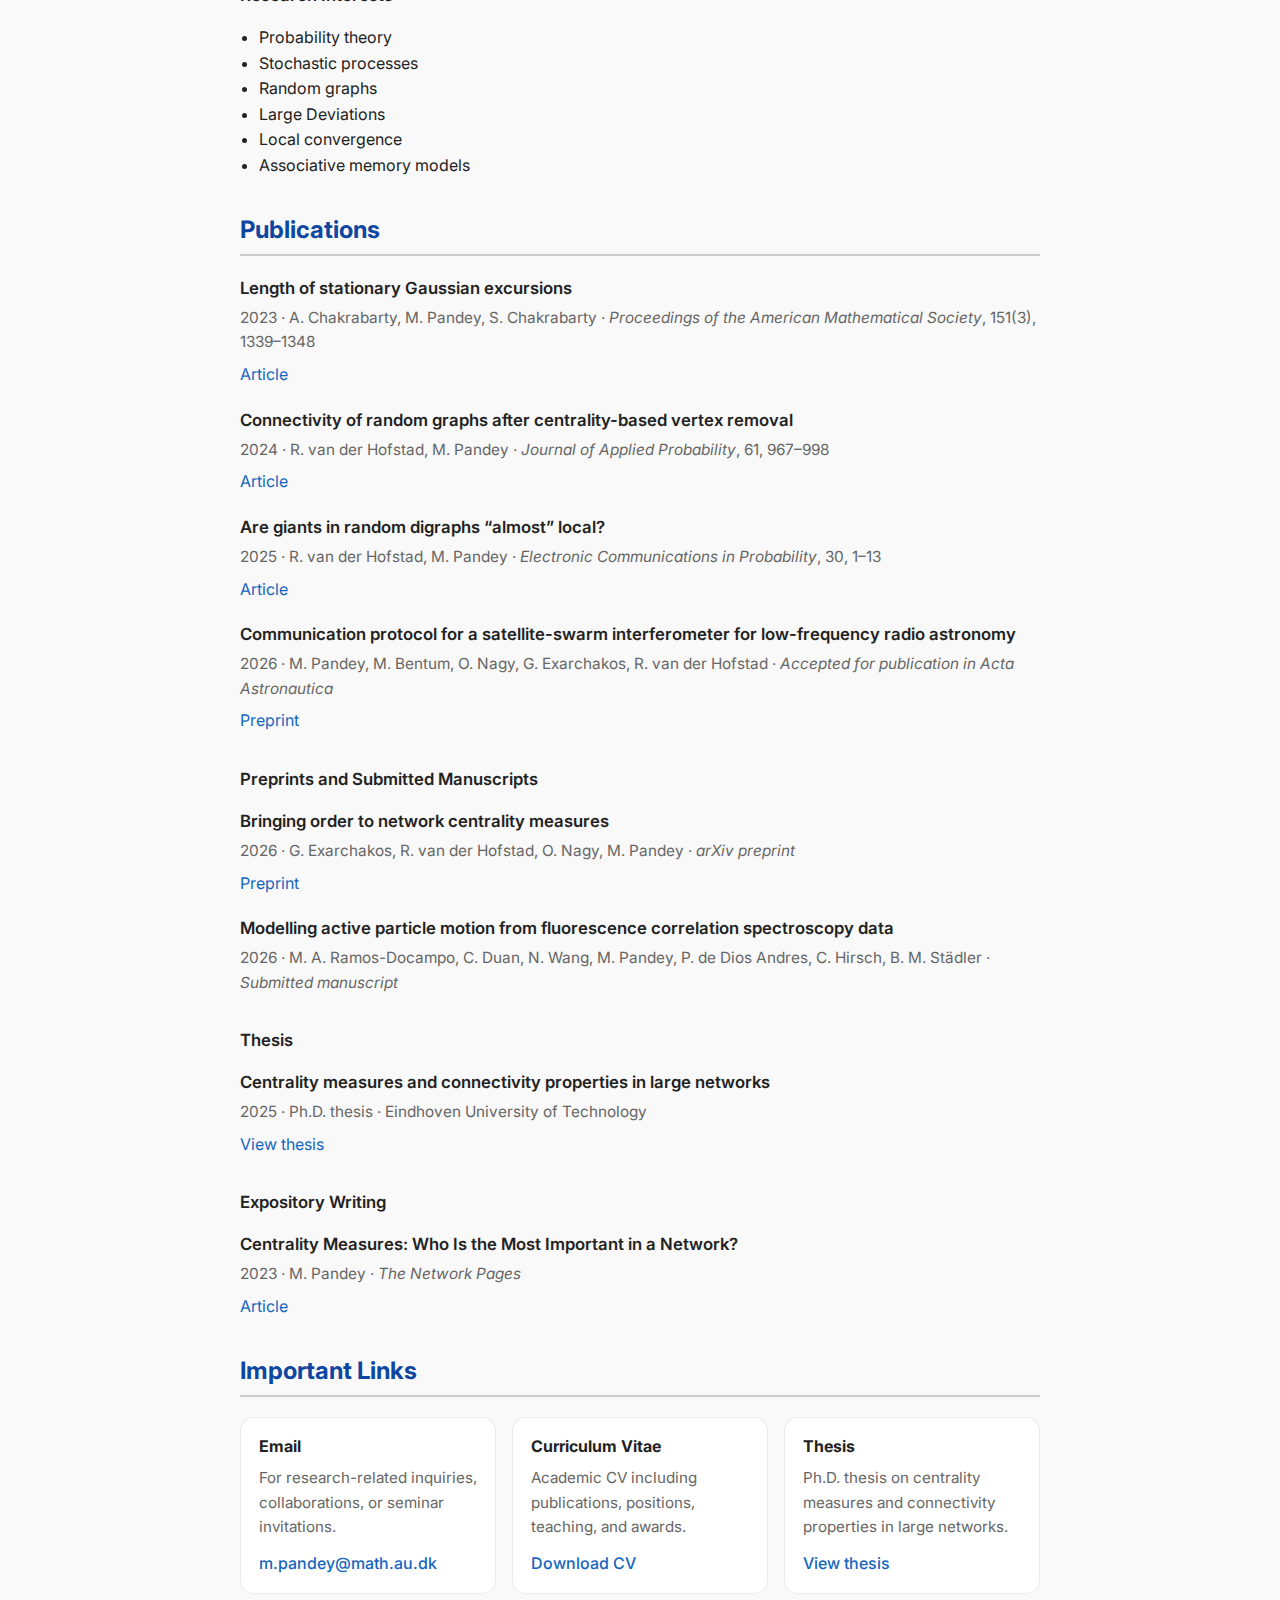
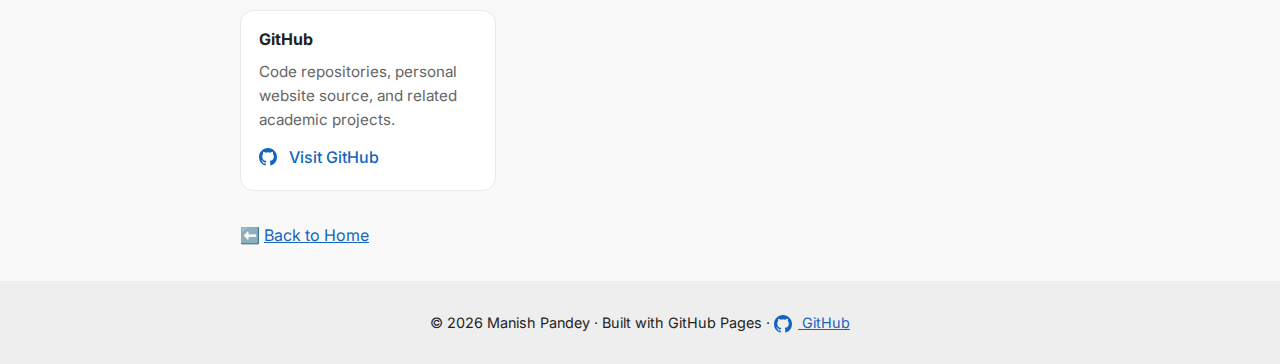
<file: research.html>
<!DOCTYPE html>
<html lang="en">
<head>
  <meta charset="UTF-8" />
  <meta name="viewport" content="width=device-width, initial-scale=1" />
  <title>Research — Manish Pandey</title>

  <meta
    name="description"
    content="Research page of Manish Pandey — probability theory, stochastic processes, random graphs, stochastic geometry, and publications."
  />
  <link rel="canonical" href="https://mpandey0897.github.io/research.html" />

  <meta property="og:title" content="Research — Manish Pandey" />
  <meta
    property="og:description"
    content="Research interests, publications, preprints, and thesis of Manish Pandey."
  />
  <meta property="og:type" content="website" />
  <meta name="twitter:card" content="summary" />

  <link rel="preconnect" href="https://fonts.googleapis.com" />
  <link rel="preconnect" href="https://fonts.gstatic.com" crossorigin />
  <link
    href="https://fonts.googleapis.com/css2?family=Inter:wght@400;500;600;700&display=swap"
    rel="stylesheet"
  />

  <link rel="stylesheet" href="style.css" />

  <style>
    .icon {
      width: 18px;
      height: 18px;
      vertical-align: middle;
      margin-right: 6px;
      fill: currentColor;
    }

    .site-nav a svg {
      margin-right: 4px;
    }

    .research-intro {
      max-width: 850px;
      color: var(--muted, #555);
      line-height: 1.7;
      margin-bottom: 1.25rem;
    }

    .section-subtitle {
      margin-top: 0;
      margin-bottom: 1rem;
      font-size: 1.05rem;
      font-weight: 600;
    }

    .pub-section {
      margin-top: 2rem;
    }

    .pub-list {
      list-style: none;
      padding: 0;
      margin: 0;
    }

    .pub-list li + li {
      margin-top: 1.25rem;
    }

    .pub-title {
      margin: 0 0 0.35rem;
      font-size: 1.05rem;
      font-weight: 600;
      line-height: 1.45;
    }

    .pub-meta {
      color: var(--muted, #666);
      line-height: 1.6;
      font-size: 0.96rem;
    }

    .pub-links {
      margin: 0.45rem 0 0;
    }

    .pub-links a {
      text-decoration: none;
    }

    .pub-links a:hover {
      text-decoration: underline;
    }

    .quick-links-grid {
      display: grid;
      grid-template-columns: repeat(auto-fit, minmax(240px, 1fr));
      gap: 1rem;
    }

    .quick-link-card {
      border: 1px solid rgba(0,0,0,0.08);
      border-radius: 14px;
      padding: 1rem 1.1rem;
      background: #fff;
    }

    .quick-link-card h3 {
      margin: 0 0 0.45rem;
      font-size: 1rem;
    }

    .quick-link-card p {
      margin: 0 0 0.75rem;
      color: var(--muted, #666);
      line-height: 1.6;
      font-size: 0.95rem;
    }

    .button-inline {
      display: inline-flex;
      align-items: center;
      gap: 0.4rem;
      text-decoration: none;
      font-weight: 500;
    }
  </style>
</head>
<body>
  <a class="skip-link" href="#main">Skip to content</a>

  <header class="site-header" role="banner">
    <div class="container header-inner">
      <a class="brand" href="index.html#home" aria-label="Go to home">
        <img src="profile.jpg" alt="Portrait of Manish Pandey" class="brand-avatar" />
        <div class="brand-text">
          <span class="brand-title">Manish Pandey</span>
          <span class="brand-subtitle">Postdoctoral Researcher · Stochastics Group · Aarhus University</span>
        </div>
      </a>

      <nav class="site-nav" aria-label="Primary">
        <ul>
          <li><a href="index.html#home">Home</a></li>
          <li><a href="#research" aria-current="page">Research</a></li>
          <li><a href="experiences.html">Experience</a></li>
          <li>
            <a href="https://github.com/mpandey0897" target="_blank" rel="noopener noreferrer">
              <svg class="icon" viewBox="0 0 16 16" aria-hidden="true">
                <path d="M8 0C3.58 0 0 3.58 0 8a8 8 0 0 0 5.47 7.59c.4.07.55-.17.55-.38 0-.19-.01-.82-.01-1.49-2.01.37-2.53-.49-2.69-.94-.09-.23-.48-.94-.82-1.13-.28-.15-.68-.52 0-.53.63-.01 1.08.58 1.23.82.72 1.21 1.87.87 2.33.66.07-.52.28-.87.51-1.07-1.78-.2-3.64-.89-3.64-3.95 0-.87.31-1.59.82-2.15-.08-.2-.36-1.02.08-2.12 0 0 .67-.21 2.2.82a7.5 7.5 0 0 1 4 0c1.53-1.04 2.2-.82 2.2-.82.44 1.1.16 1.92.08 2.12.51.56.82 1.27.82 2.15 0 3.07-1.87 3.75-3.65 3.95.29.25.54.73.54 1.48 0 1.07-.01 1.93-.01 2.2 0 .21.15.46.55.38A8 8 0 0 0 16 8c0-4.42-3.58-8-8-8z"/>
              </svg>
              GitHub
            </a>
          </li>
          <li><a href="/me.html">More about me</a></li>
          <li><a href="hobbies.html">Hobbies</a></li>
        </ul>
      </nav>
    </div>
  </header>

  <nav class="breadcrumb container" aria-label="Breadcrumb">
    <ol>
      <li><a href="index.html#home">Home</a></li>
      <li aria-current="page">Research</li>
    </ol>
  </nav>

  <main id="main">
    <section id="research" class="container section">
      <h2>Research</h2>
      <p class="research-intro">
        My research lies in probability theory and network science, with a focus on random graphs,
        stochastic processes, stochastic geometry, and centrality in networks. I am particularly interested
        in the interplay between local structure and global behavior in large random networks.
      </p>

      <h3 class="section-subtitle">Research Interests</h3>
      <ul class="research-grid">
        <li>Probability theory</li>
        <li>Stochastic processes</li>
        <li>Random graphs</li>
        <li>Large Deviations</li>
        <li>Local convergence</li>
        <li>Associative memory models</li>
      </ul>
    </section>

    <section id="publications" class="container section">
      <h2>Publications</h2>
      <ol class="pub-list">
        <li>
          <article>
            <h3 class="pub-title">Length of stationary Gaussian excursions</h3>
            <div class="pub-meta">
              <time datetime="2023">2023</time> · A. Chakrabarty, M. Pandey, S. Chakrabarty ·
              <em>Proceedings of the American Mathematical Society</em>, 151(3), 1339–1348
            </div>
            <p class="pub-links">
              <a href="https://www.ams.org/journals/proc/2023-151-03/S0002-9939-2022-16245-5/home.html" target="_blank" rel="noopener noreferrer">Article</a>
            </p>
          </article>
        </li>

        <li>
          <article>
            <h3 class="pub-title">Connectivity of random graphs after centrality-based vertex removal</h3>
            <div class="pub-meta">
              <time datetime="2024">2024</time> · R. van der Hofstad, M. Pandey ·
              <em>Journal of Applied Probability</em>, 61, 967–998
            </div>
            <p class="pub-links">
              <a href="https://www.cambridge.org/core/journals/journal-of-applied-probability/article/connectivity-of-random-graphs-after-centralitybased-vertex-removal/BE54A5D20FBBAF0394DA40EAC39178B1" target="_blank" rel="noopener noreferrer">Article</a>
            </p>
          </article>
        </li>

        <li>
          <article>
            <h3 class="pub-title">Are giants in random digraphs “almost” local?</h3>
            <div class="pub-meta">
              <time datetime="2025">2025</time> · R. van der Hofstad, M. Pandey ·
              <em>Electronic Communications in Probability</em>, 30, 1–13
            </div>
            <p class="pub-links">
              <a href="https://projecteuclid.org/journals/electronic-communications-in-probability/volume-30/issue-none/Are-giants-in-random-digraphs-almost-local/10.1214/25-ECP694.full" target="_blank" rel="noopener noreferrer">Article</a>
            </p>
          </article>
        </li>

        <li>
          <article>
            <h3 class="pub-title">Communication protocol for a satellite-swarm interferometer for low-frequency radio astronomy</h3>
            <div class="pub-meta">
              <time datetime="2026">2026</time> · M. Pandey, M. Bentum, O. Nagy, G. Exarchakos, R. van der Hofstad ·
              <em>Accepted for publication in Acta Astronautica</em>
            </div>
            <p class="pub-links">
              <a href="https://arxiv.org/abs/2312.15814" target="_blank" rel="noopener noreferrer">Preprint</a>
            </p>
          </article>
        </li>
      </ol>

      <div class="pub-section">
        <h3 class="section-subtitle">Preprints and Submitted Manuscripts</h3>
        <ol class="pub-list">
          <li>
            <article>
              <h3 class="pub-title">Bringing order to network centrality measures</h3>
              <div class="pub-meta">
                <time datetime="2026">2026</time> · G. Exarchakos, R. van der Hofstad, O. Nagy, M. Pandey ·
                <em>arXiv preprint</em>
              </div>
              <p class="pub-links">
                <a href="https://arxiv.org/abs/2601.16236" target="_blank" rel="noopener noreferrer">Preprint</a>
              </p>
            </article>
          </li>

          <li>
            <article>
              <h3 class="pub-title">Modelling active particle motion from fluorescence correlation spectroscopy data</h3>
              <div class="pub-meta">
                <time datetime="2026">2026</time> · M. A. Ramos-Docampo, C. Duan, N. Wang, M. Pandey, P. de Dios Andres, C. Hirsch, B. M. Städler ·
                <em>Submitted manuscript</em>
              </div>
            </article>
          </li>
        </ol>
      </div>

      <div class="pub-section">
        <h3 class="section-subtitle">Thesis</h3>
        <ol class="pub-list">
          <li>
            <article>
              <h3 class="pub-title">Centrality measures and connectivity properties in large networks</h3>
              <div class="pub-meta">
                <time datetime="2025">2025</time> · Ph.D. thesis · Eindhoven University of Technology
              </div>
              <p class="pub-links">
                <a href="https://research.tue.nl/en/publications/centrality-measures-and-connectivity-properties-in-large-networks" target="_blank" rel="noopener noreferrer">View thesis</a>
              </p>
            </article>
          </li>
        </ol>
      </div>

      <div class="pub-section">
        <h3 class="section-subtitle">Expository Writing</h3>
        <ol class="pub-list">
          <li>
            <article>
              <h3 class="pub-title">Centrality Measures: Who Is the Most Important in a Network?</h3>
              <div class="pub-meta">
                <time datetime="2023">2023</time> · M. Pandey · <em>The Network Pages</em>
              </div>
              <p class="pub-links">
                <a href="https://www.networkpages.nl/centrality-measures-who-is-the-most-important-in-a-network/" target="_blank" rel="noopener noreferrer">Article</a>
              </p>
            </article>
          </li>
        </ol>
      </div>
    </section>

    <section id="links" class="container section">
      <h2>Important Links</h2>
      <div class="quick-links-grid">
        <article class="quick-link-card">
          <h3>Email</h3>
          <p>For research-related inquiries, collaborations, or seminar invitations.</p>
          <a class="button-inline" href="mailto:m.pandey@math.au.dk">m.pandey@math.au.dk</a>
        </article>

        <article class="quick-link-card">
          <h3>Curriculum Vitae</h3>
          <p>Academic CV including publications, positions, teaching, and awards.</p>
          <a class="button-inline" href="Resume.pdf" target="_blank" rel="noopener noreferrer">Download CV</a>
        </article>

        <article class="quick-link-card">
          <h3>Thesis</h3>
          <p>Ph.D. thesis on centrality measures and connectivity properties in large networks.</p>
          <a
            class="button-inline"
            href="https://research.tue.nl/en/publications/centrality-measures-and-connectivity-properties-in-large-networks"
            target="_blank"
            rel="noopener noreferrer"
          >
            View thesis
          </a>
        </article>

        <article class="quick-link-card">
          <h3>GitHub</h3>
          <p>Code repositories, personal website source, and related academic projects.</p>
          <a class="button-inline" href="https://github.com/mpandey0897" target="_blank" rel="noopener noreferrer">
            <svg class="icon" viewBox="0 0 16 16" aria-hidden="true">
              <path d="M8 0C3.58 0 0 3.58 0 8a8 8 0 0 0 5.47 7.59c.4.07.55-.17.55-.38 0-.19-.01-.82-.01-1.49-2.01.37-2.53-.49-2.69-.94-.09-.23-.48-.94-.82-1.13-.28-.15-.68-.52 0-.53.63-.01 1.08.58 1.23.82.72 1.21 1.87.87 2.33.66.07-.52.28-.87.51-1.07-1.78-.2-3.64-.89-3.64-3.95 0-.87.31-1.59.82-2.15-.08-.2-.36-1.02.08-2.12 0 0 .67-.21 2.2.82a7.5 7.5 0 0 1 4 0c1.53-1.04 2.2-.82 2.2-.82.44 1.1.16 1.92.08 2.12.51.56.82 1.27.82 2.15 0 3.07-1.87 3.75-3.65 3.95.29.25.54.73.54 1.48 0 1.07-.01 1.93-.01 2.2 0 .21.15.46.55.38A8 8 0 0 0 16 8c0-4.42-3.58-8-8-8z"/>
            </svg>
            Visit GitHub
          </a>
        </article>
      </div>
    </section>

    <section class="container section">
      <p>⬅️ <a href="index.html#home">Back to Home</a></p>
    </section>
  </main>

  <footer class="site-footer" role="contentinfo">
    <div class="container">
      <p>
        © <time datetime="2026">2026</time> Manish Pandey · Built with GitHub Pages ·
        <a href="https://github.com/mpandey0897" target="_blank" rel="noopener noreferrer">
          <svg class="icon" viewBox="0 0 16 16" aria-hidden="true">
            <path d="M8 0C3.58 0 0 3.58 0 8a8 8 0 0 0 5.47 7.59c.4.07.55-.17.55-.38 0-.19-.01-.82-.01-1.49-2.01.37-2.53-.49-2.69-.94-.09-.23-.48-.94-.82-1.13-.28-.15-.68-.52 0-.53.63-.01 1.08.58 1.23.82.72 1.21 1.87.87 2.33.66.07-.52.28-.87.51-1.07-1.78-.2-3.64-.89-3.64-3.95 0-.87.31-1.59.82-2.15-.08-.2-.36-1.02.08-2.12 0 0 .67-.21 2.2.82a7.5 7.5 0 0 1 4 0c1.53-1.04 2.2-.82 2.2-.82.44 1.1.16 1.92.08 2.12.51.56.82 1.27.82 2.15 0 3.07-1.87 3.75-3.65 3.95.29.25.54.73.54 1.48 0 1.07-.01 1.93-.01 2.2 0 .21.15.46.55.38A8 8 0 0 0 16 8c0-4.42-3.58-8-8-8z"/>
          </svg>
          GitHub
        </a>
      </p>
    </div>
  </footer>

  <script>
    (function () {
      const links = Array.from(document.querySelectorAll(".site-nav a"));
      const map = new Map(
        links
          .filter(a => a.getAttribute("href") && a.getAttribute("href").includes("#"))
          .map(a => [a.getAttribute("href").split("#")[1], a])
      );

      const sections = document.querySelectorAll("main section[id]");
      const io = new IntersectionObserver((entries) => {
        entries.forEach((entry) => {
          const id = entry.target.id;
          const a = map.get(id);
          if (!a) return;
          if (entry.isIntersecting) {
            links.forEach((l) => l.removeAttribute("aria-current"));
            a.setAttribute("aria-current", "page");
          }
        });
      }, { rootMargin: "-45% 0px -50% 0px", threshold: 0 });

      sections.forEach((sec) => io.observe(sec));
    })();
  </script>
</body>
</html>
</file>
<file: style.css>
body {
  font-family: 'Inter', sans-serif;
  margin: 0;
  padding: 0;
  background: #f9f9f9;
  color: #222;
  line-height: 1.6;
}

header {
  background: #0d47a1;
  color: white;
  padding: 1.5rem;
  text-align: center;
}

header h1 {
  margin: 0.2em 0;
}

header nav a {
  color: white;
  margin: 0 1em;
  text-decoration: none;
  font-weight: bold;
}

header nav a:hover {
  text-decoration: underline;
}

section {
  max-width: 800px;
  margin: 2rem auto;
  padding: 0 1rem;
}

h2 {
  color: #0d47a1;
  border-bottom: 2px solid #ccc;
  padding-bottom: 0.3rem;
}

ul {
  padding-left: 1.2rem;
}

a {
  color: #1565c0;
}

footer {
  text-align: center;
  padding: 1rem;
  background: #eee;
  font-size: 0.9rem;
  margin-top: 2rem;
}
</file>
